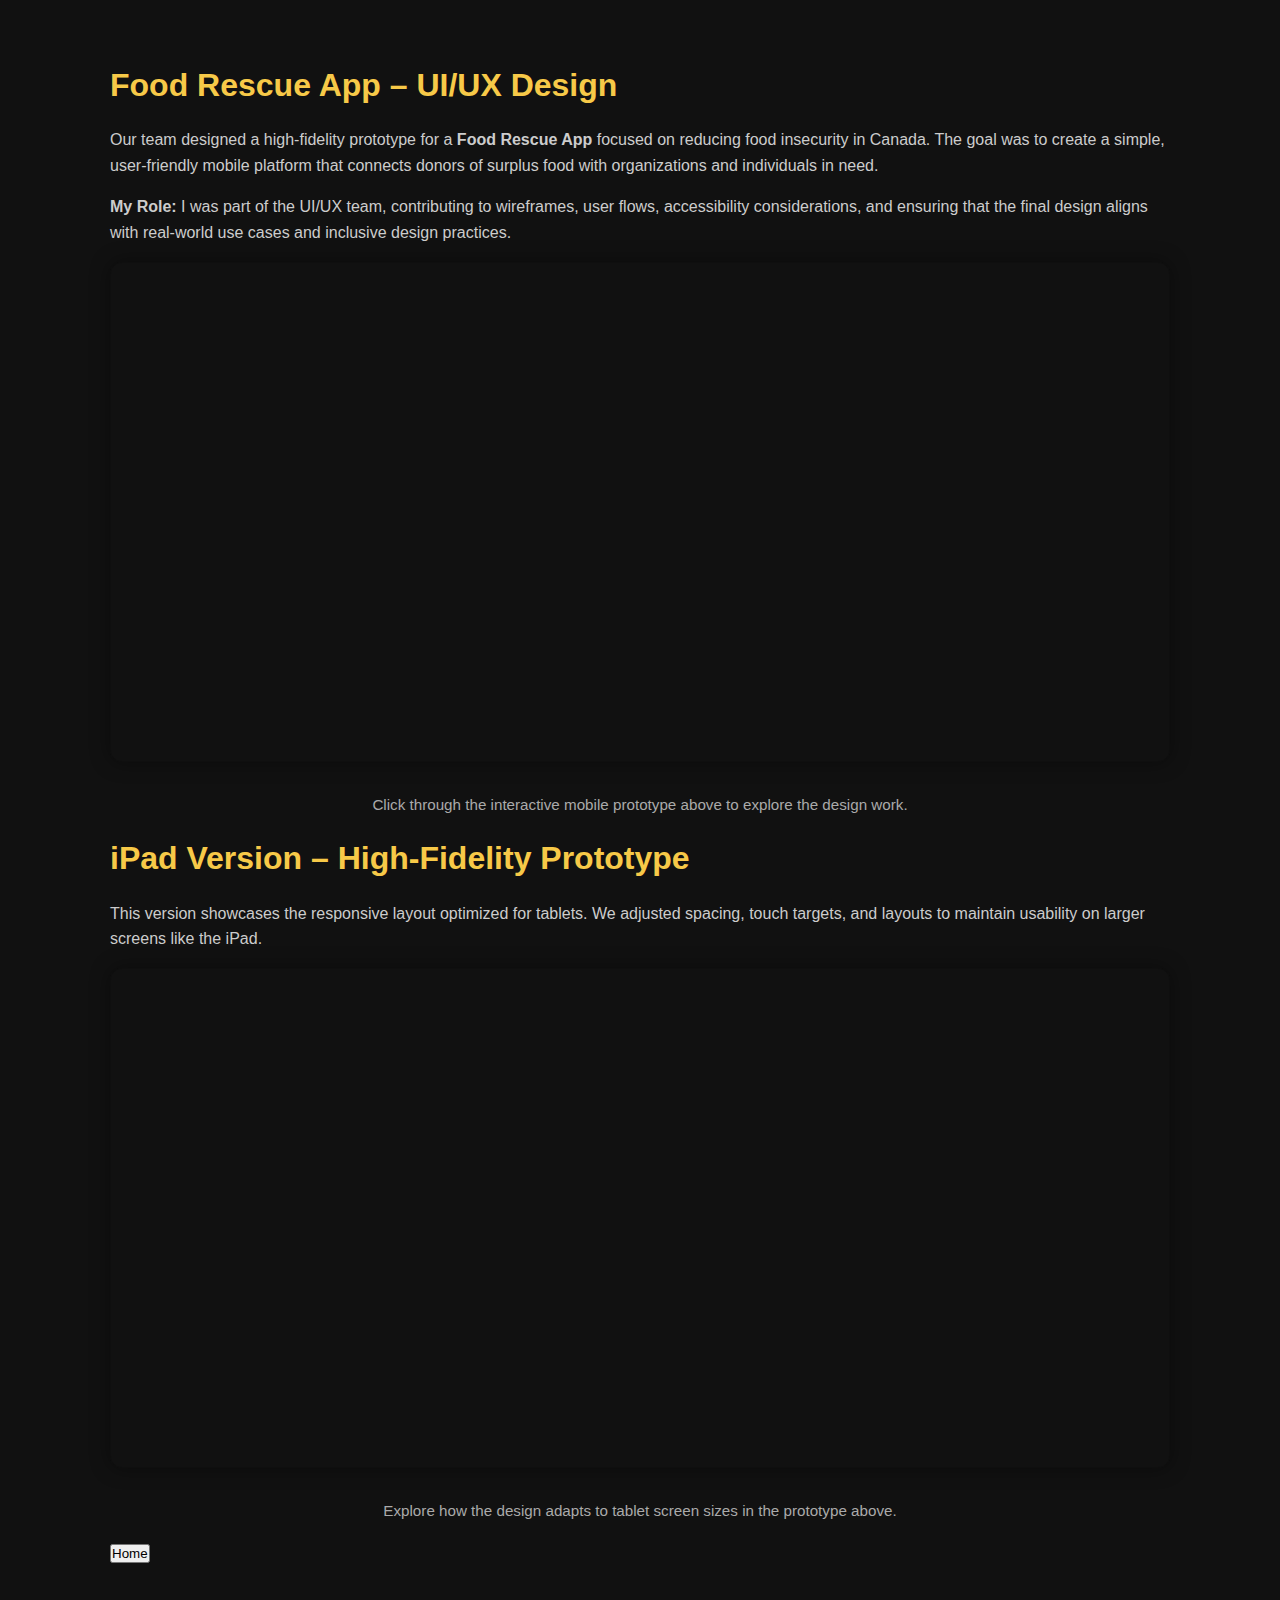
<file: foodapp.html>
<!DOCTYPE html>
<html lang="en">

<head>
  <meta charset="UTF-8" />
  <meta name="viewport" content="width=device-width, initial-scale=1.0" />
  <title>Food Rescue App</title>
  <link rel="stylesheet" href="CSS/main.css" />
  <link rel="stylesheet" href="/index.html">
  <style>
    body {
      background-color: #111;
      color: #f0f0f0;
      font-family: 'Segoe UI', sans-serif;
      margin: 0;
      padding: 0;
      line-height: 1.6;
    }

    section {
      max-width: 1100px;
      margin: 60px auto;
      padding: 0 20px;
    }

    h2 {
      color: #f7c948;
      font-size: 2rem;
      margin-bottom: 16px;
    }

    p {
      font-size: 1rem;
      color: #ccc;
      margin-bottom: 16px;
    }

    iframe {
      border: 1px solid rgba(0, 0, 0, 0.1);
      width: 100%;
      height: 500px;
      border-radius: 12px;
      box-shadow: 0 0 20px rgba(0, 0, 0, 0.4);
      margin-bottom: 24px;
    }

    p.centered {
      text-align: center;
      font-size: 0.95rem;
      color: #aaa;
    }
  </style>
</head>

<body>

  <section>
    <h2>Food Rescue App – UI/UX Design</h2>

    <p>
      Our team designed a high-fidelity prototype for a <strong>Food Rescue App</strong> focused on reducing food
      insecurity in Canada. The goal was to create a simple, user-friendly mobile platform that connects donors of
      surplus food with organizations and individuals in need.
    </p>

    <p>
      <strong>My Role:</strong> I was part of the UI/UX team, contributing to wireframes, user flows, accessibility
      considerations, and ensuring that the final design aligns with real-world use cases and inclusive design
      practices.
    </p>

    <!-- Embedded Mobile Figma Prototype -->
    <iframe
      src="https://embed.figma.com/proto/rrbgIMO0LnPfHAbdr7z19m/team-3_HI-fidelity-wireframes?node-id=5415-10036&scaling=scale-down&content-scaling=fixed&page-id=0%3A1&starting-point-node-id=2223%3A4457&show-proto-sidebar=1&embed-host=share"
      allowfullscreen>
    </iframe>

    <p class="centered">
      Click through the interactive mobile prototype above to explore the design work.
    </p>

    <!-- iPad Vision -->
    <h2>iPad Version – High-Fidelity Prototype</h2>
    <p>
      This version showcases the responsive layout optimized for tablets. We adjusted spacing, touch targets, and
      layouts to maintain usability on larger screens like the iPad.
    </p>

    <iframe
      src="https://embed.figma.com/proto/rrbgIMO0LnPfHAbdr7z19m/team-3_HI-fidelity-wireframes?node-id=5898-11173&starting-point-node-id=258%3A3975&embed-host=share"
      allowfullscreen>
    </iframe>

    <p class="centered">
      Explore how the design adapts to tablet screen sizes in the prototype above.
    </p>

    <button onclick="goToHome()">Home</button>
  </section>

  <script src="script.js"></script>
</body>

</html>
</file>
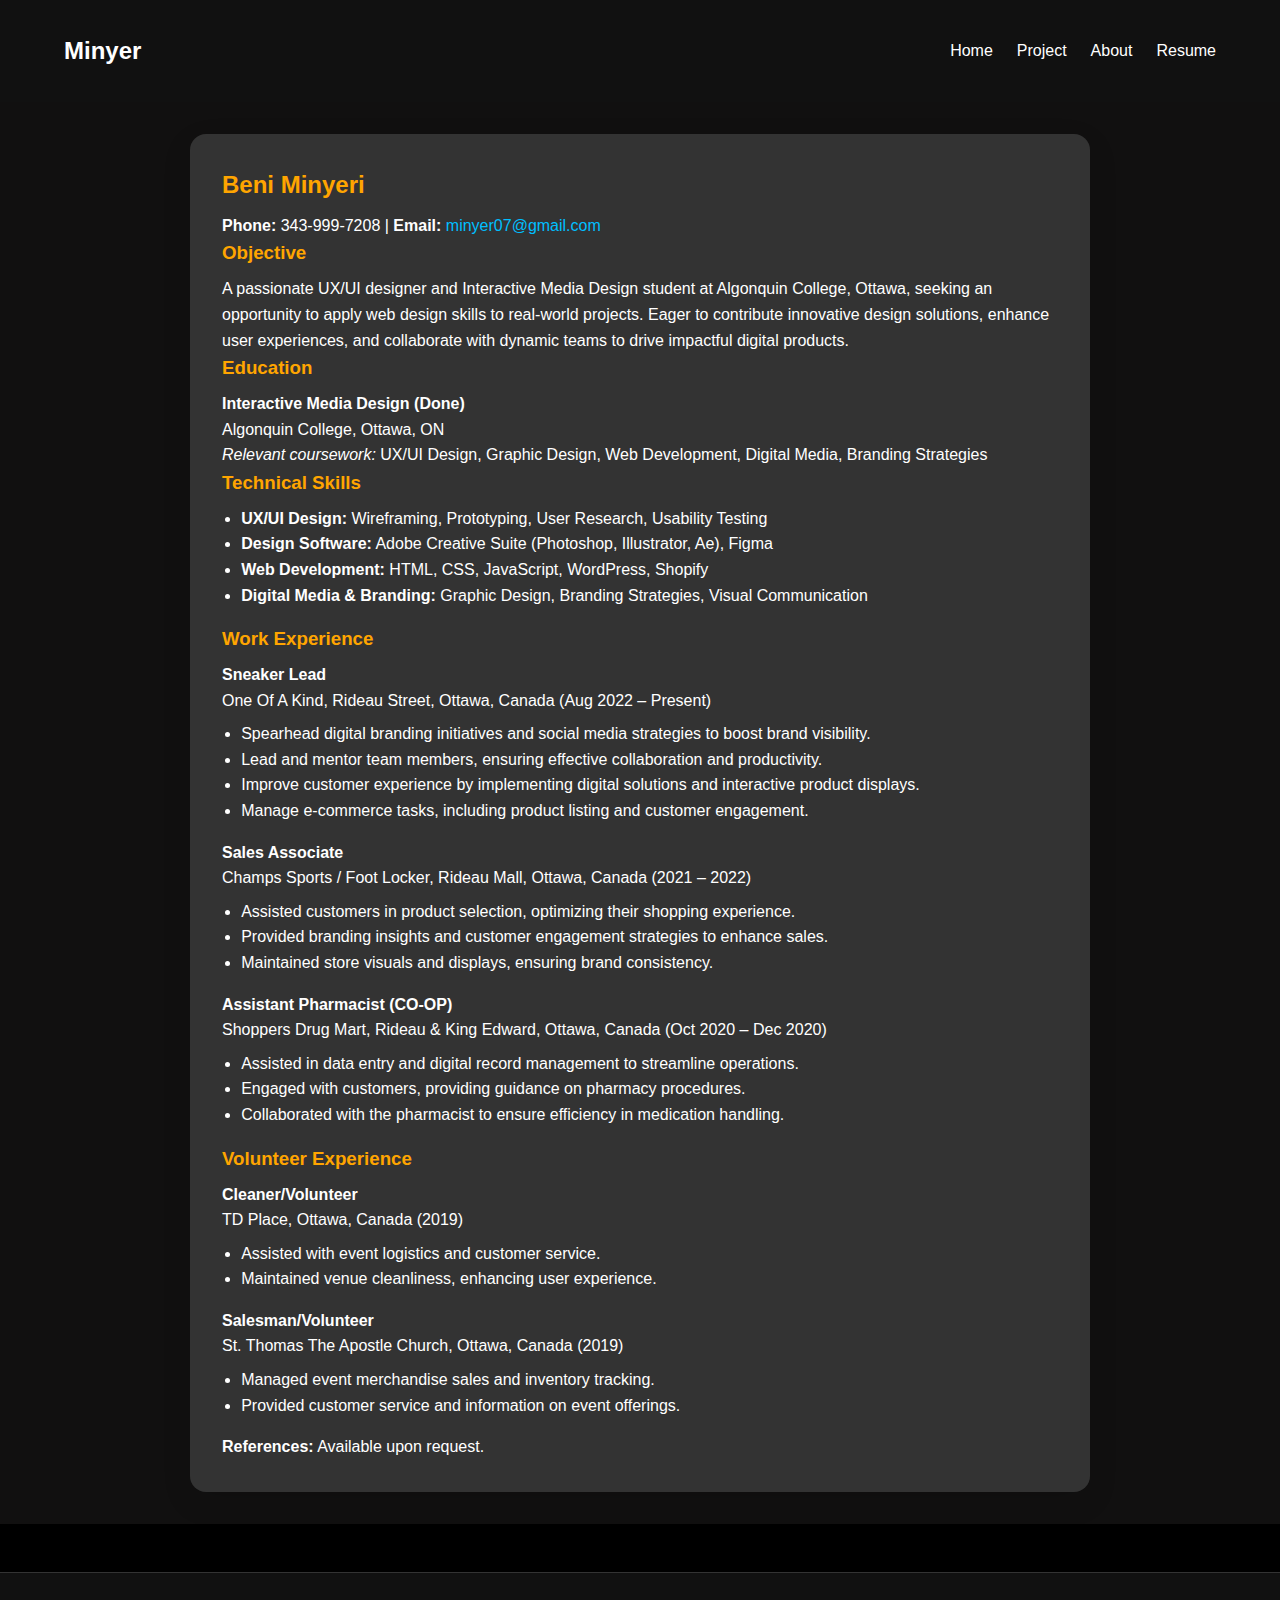
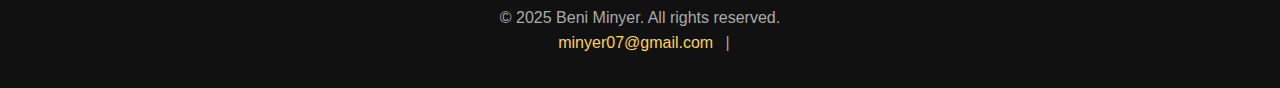
<file: receipts.html>
<!-- receipts.html -->
<!DOCTYPE html>
<html lang="en">

<head>
  <meta charset="UTF-8" />
  <meta name="viewport" content="width=device-width, initial-scale=1.0" />
  <title>Receipts | Beni Minyer</title>
  <link rel="stylesheet" href="CSS/main.css" />
</head>

<body>

  <nav class="navbar">
    <div class="overlay" id="overlay" onclick="closeMenu()"></div>

    <div class="nav-container">
      <a href="./index.html">
        <h1 class="logo">Minyer</h1>
      </a>

      <div class="hamburger" id="hamburger" onclick="toggleMenu()">
        <div class="bar"></div>
        <div class="bar"></div>
        <div class="bar"></div>
      </div>

      <ul class="nav-links" id="navLinks">
        <li><a href="index.html#home">Home</a></li>
        <li><a href="index.html#projects">Project</a></li>
        <li><a href="index.html#about">About</a></li>
        <li><a href="receipts.html">Resume</a></li>
      </ul>
    </div>
  </nav>



  <section class="resume-section">
    <div class="resume-card">
      <h2 style="color: #FFA500;">Beni Minyeri</h2>
      <p><strong>Phone:</strong> 343-999-7208 | <strong>Email:</strong> <a
          href="mailto:minyeribeni@gmail.com">minyer07@gmail.com</a></p>

      <h3>Objective</h3>
      <p>
        A passionate UX/UI designer and Interactive Media Design student at Algonquin College, Ottawa,
        seeking an opportunity to apply web design skills to real-world projects.
        Eager to contribute innovative design solutions, enhance user experiences, and collaborate
        with dynamic teams to drive impactful digital products.
      </p>

      <h3>Education</h3>
      <p><strong>Interactive Media Design (Done)</strong><br>
        Algonquin College, Ottawa, ON<br>
        <em>Relevant coursework:</em> UX/UI Design, Graphic Design, Web Development, Digital Media, Branding Strategies
      </p>

      <h3>Technical Skills</h3>
      <ul>
        <li><strong>UX/UI Design:</strong> Wireframing, Prototyping, User Research, Usability Testing</li>
        <li><strong>Design Software:</strong> Adobe Creative Suite (Photoshop, Illustrator, Ae), Figma</li>
        <li><strong>Web Development:</strong> HTML, CSS, JavaScript, WordPress, Shopify</li>
        <li><strong>Digital Media & Branding:</strong> Graphic Design, Branding Strategies, Visual Communication</li>
      </ul>

      <h3>Work Experience</h3>
      <p><strong>Sneaker Lead</strong><br>
        One Of A Kind, Rideau Street, Ottawa, Canada (Aug 2022 – Present)</p>
      <ul>
        <li>Spearhead digital branding initiatives and social media strategies to boost brand visibility.</li>
        <li>Lead and mentor team members, ensuring effective collaboration and productivity.</li>
        <li>Improve customer experience by implementing digital solutions and interactive product displays.</li>
        <li>Manage e-commerce tasks, including product listing and customer engagement.</li>
      </ul>

      <p><strong>Sales Associate</strong><br>
        Champs Sports / Foot Locker, Rideau Mall, Ottawa, Canada (2021 – 2022)</p>
      <ul>
        <li>Assisted customers in product selection, optimizing their shopping experience.</li>
        <li>Provided branding insights and customer engagement strategies to enhance sales.</li>
        <li>Maintained store visuals and displays, ensuring brand consistency.</li>
      </ul>

      <p><strong>Assistant Pharmacist (CO-OP)</strong><br>
        Shoppers Drug Mart, Rideau & King Edward, Ottawa, Canada (Oct 2020 – Dec 2020)</p>
      <ul>
        <li>Assisted in data entry and digital record management to streamline operations.</li>
        <li>Engaged with customers, providing guidance on pharmacy procedures.</li>
        <li>Collaborated with the pharmacist to ensure efficiency in medication handling.</li>
      </ul>

      <h3>Volunteer Experience</h3>
      <p><strong>Cleaner/Volunteer</strong><br>TD Place, Ottawa, Canada (2019)</p>
      <ul>
        <li>Assisted with event logistics and customer service.</li>
        <li>Maintained venue cleanliness, enhancing user experience.</li>
      </ul>

      <p><strong>Salesman/Volunteer</strong><br>St. Thomas The Apostle Church, Ottawa, Canada (2019)</p>
      <ul>
        <li>Managed event merchandise sales and inventory tracking.</li>
        <li>Provided customer service and information on event offerings.</li>
      </ul>

      <p><strong>References:</strong> Available upon request.</p>
    </div>
  </section>


  <script src="script.js"></script>

  <button id="scrollTopBtn" onclick="scrollToTop()">↑</button>


</body>

<footer class="footer">
  <div class="footer-container">
    <p>© 2025 Beni Minyer. All rights reserved.</p>
    <p>
      <a href="mailto:minyer07@gmail.com">minyer07@gmail.com</a> |
    </p>
  </div>
</footer>

</html>
</file>
<file: CSS/main.css>
/* Reset & Base */
* {
    margin: 0;
    padding: 0;
    box-sizing: border-box;
  }
  
  body {
    font-family: sans-serif;
    color: #fff;
    background-color: #000;
    line-height: 1.6;
  }
  
  a {
    color: inherit;
    text-decoration: none;
  }
  
  /* Navigation */
  .navbar {
    position: sticky;
    top: 0;
    background-color: #111;
    padding: 1rem 2rem;
    z-index: 1000;
  }
  
  .nav-container {
    display: flex;
    justify-content: space-between;
    align-items: center;
  }
  
  .logo {
    font-weight: bold;
    font-size: 1.5rem;
  }
  
  .nav-links {
    list-style: none;
    display: flex;
    gap: 1.5rem;
  }
  
  .nav-links a:hover {
    color: #fcd34d;
  }
  
  /* Hero Section */
  .hero {
    background: url('bg-texture.jpg') no-repeat center center/cover;
    min-height: 100vh;
    display: flex;
    align-items: center;
    justify-content: center;
    text-align: center;
    padding: 2rem;
  }
  
  .hero-content h1 {
    font-size: 3rem;
    margin-bottom: 1rem;
  }
  
  .hero-content p {
    font-size: 1.2rem;
    margin-bottom: 2rem;
  }
  
  .hero-content button {
    padding: 0.75rem 1.5rem;
    background-color: #fcd34d;
    color: #000;
    border: none;
    border-radius: 999px;
    font-weight: bold;
    cursor: pointer;
    transition: background-color 0.3s ease;
  }
  
  .hero-content button:hover {
    background-color: #facc15;
  }
  
  /* Projects */
  .projects {
    padding: 4rem 2rem;
    background-color: #0000;
    text-align: center;
  }
  
  .projects h2 {
    font-size: 2rem;
    margin-bottom: 2rem;
  }
  
  .card-grid {
    display: grid;
    grid-template-columns: repeat(auto-fit, minmax(280px, 1fr));
    gap: 2rem;
    max-width: 1200px;
    margin: 0 auto;
  }
  
  .card {
    background-color: #1a1a1a;
    padding: 1rem;
    border-radius: 10px;
    transition: transform 0.3s ease;
  }
  
  .card img {
    width: 100%;
    border-radius: 6px;
    margin-bottom: 1rem;
  }
  
  .card h3 {
    font-size: 1.25rem;
    margin-bottom: 0.5rem;
  }
  
  .card:hover {
    transform: translateY(-5px);
  }
  
  /* About */
  .about {
    padding: 4rem 2rem;
    background-color: #000;
  }
  
  .about-container {
    max-width: 1000px;
    margin: 0 auto;
    display: flex;
    flex-wrap: wrap;
    align-items: center;
    gap: 2rem;
  }
  
  .about-container img {
    width: 250px;
    border-radius: 12px;
  }
  
  .about-text {
    flex: 1;
  }
  
  .about-text h2 {
    font-size: 2rem;
    margin-bottom: 1rem;
  }

  /* Button */
.about-text button {
    margin-top: 1rem;
    padding: 0.6rem 1.5rem;
    background-color: #fcd34d;
    color: #000;
    border: none;
    border-radius: 30px;
    font-weight: bold;
    cursor: pointer;
    transition: background-color 0.3s;
  }
  
  .about-text button:hover {
    background-color: #facc15;
  }
  
  /* Contact */
  .contact {
    margin-top: 2rem;
  }
  
  .contact a {
    color: #fcd34d;
  }
  
  /* Receipts Page */
  .resume-section {
    padding: 2rem;
    background-color: #111010;
  }
  
  .resume-card {
    max-width: 900px;
    margin: auto;
    padding: 2rem;
    background: #333333;
    border-radius: 16px;
    box-shadow: 0 10px 30px rgba(0,0,0,0.1);
    font-family: 'Segoe UI', sans-serif;
    color: white;
  }
  
  .resume-card h2, .resume-card h3 {
    color: #FFA500; /* Orange headline */
    margin-bottom: 0.5rem;
  }
  
  .resume-card a {
    color: #00BFFF; /* Sky blue links */
    text-decoration: none;
  }
  
  .resume-card a:hover {
    color: #FFA500; /* Hover turns orange */
    text-decoration: underline;
  }
  
  .resume-card ul {
    padding-left: 1.2rem;
    margin-top: 0.5rem;
    margin-bottom: 1rem;
  }

  /* Scroll animation */
.fade-out {
    opacity: 0;
    transform: translateY(20px);
    transition: all 1s ease-out;
  }
  
  .fade-in {
    opacity: 1;
    transform: translateY(0);
  }

  /* Overlay */
.overlay {
  position: fixed;
  top: 0;
  left: 0;
  height: 100vh;
  width: 100vw;
  background-color: rgba(0, 0, 0, 0.6);
  display: none;
  z-index: 999;
  transition: opacity 0.3s ease-in-out;
}

.overlay.show {
  display: block;
}


  /* Responsive: Navigation */
@media (max-width: 768px) {
  .nav-container {
    flex-direction: column;
    align-items: flex-start;
  }

  .nav-links {
    flex-direction: column;
    width: 100%;
    padding: 1rem 0;
  }

  .nav-links li {
    margin-bottom: 0.5rem;
  }
}

/* Footer */
.footer {
  background-color: #111;
  padding: 2rem 1rem;
  color: #aaa;
  text-align: center;
  margin-top: 3rem;
  border-top: 1px solid #333;
}

.footer a {
  color: #fcd34d;
  margin: 0 0.5rem;
  text-decoration: none;
}

.footer a:hover {
  text-decoration: underline;
}

/* Hamburger Menu */
.hamburger {
  display: none;
  font-size: 1.8rem;
  cursor: pointer;
  color: #fcd34d;
}

@media (max-width: 768px) {
  .hamburger {
    display: block;
  }

  .nav-links {
    display: none;
    flex-direction: column;
    width: 100%;
    background-color: #111;
    margin-top: 1rem;
  }

  .nav-links.show {
    display: flex;
  }

  .nav-links li {
    padding: 0.75rem 0;
    border-bottom: 1px solid #222;
  }
}

.nav-container {
  display: flex;
  justify-content: space-between;
  align-items: center;
  padding: 1rem 2rem;
}

/* Hamburger Style */
.hamburger {
  display: none;
  flex-direction: column;
  cursor: pointer;
  z-index: 1001;
}

.bar {
  width: 25px;
  height: 3px;
  background-color: #fcd34d;
  margin: 4px 0;
  transition: 0.4s;
}

/* Animate to ✖ */
.hamburger.active .bar:nth-child(1) {
  transform: rotate(45deg) translate(5px, 5px);
}

.hamburger.active .bar:nth-child(2) {
  opacity: 0;
}

.hamburger.active .bar:nth-child(3) {
  transform: rotate(-45deg) translate(5px, -5px);
}

/* Mobile Nav */
@media (max-width: 768px) {
  .hamburger {
    display: flex;
    align-self: flex-end;
  }

  .nav-links {
    position: absolute;
    top: 70px;
    right: 0;
    width: 100%;
    background-color: #111;
    flex-direction: column;
    transform: translateX(100%);
    transition: transform 0.4s ease-in-out;
    z-index: 1000;
  }

  .nav-links.show {
    transform: translateX(0);
  }

  .nav-links li {
    text-align: center;
    padding: 1rem 0;
    border-top: 1px solid #222;
  }
}




/* Scroll to Top */
#scrollTopBtn {
  position: fixed;
  bottom: 2rem;
  right: 1.5rem;
  display: none;
  padding: 0.6rem 0.9rem;
  font-size: 1.2rem;
  background-color: #fcd34d;
  color: #000;
  border: none;
  border-radius: 50%;
  cursor: pointer;
  box-shadow: 0 0 10px #000;
  z-index: 999;
  transition: opacity 0.3s ease-in-out;
}

#scrollTopBtn:hover {
  background-color: #facc15;
}



/* Responsive: Hero */
@media (max-width: 768px) {
  .hero-content h1 {
    font-size: 2rem;
  }

  .hero-content p {
    font-size: 1rem;
  }
}

/* Responsive: About */
@media (max-width: 768px) {
  .about-container {
    flex-direction: column;
    align-items: center;
  }

  .about-container img {
    width: 80%;
  }

  .about-text {
    text-align: center;
  }
}

/* Responsive: Projects */
@media (max-width: 768px) {
  .card-grid {
    grid-template-columns: 1fr;
  }
}

.card {
  background-color: #1a1a1a;
  color: #fff;
  padding: 1.5rem;
  border-radius: 12px;
  box-shadow: 0 2px 10px rgba(0, 0, 0, 0.4);
  max-width: 100%;
}
</file>
